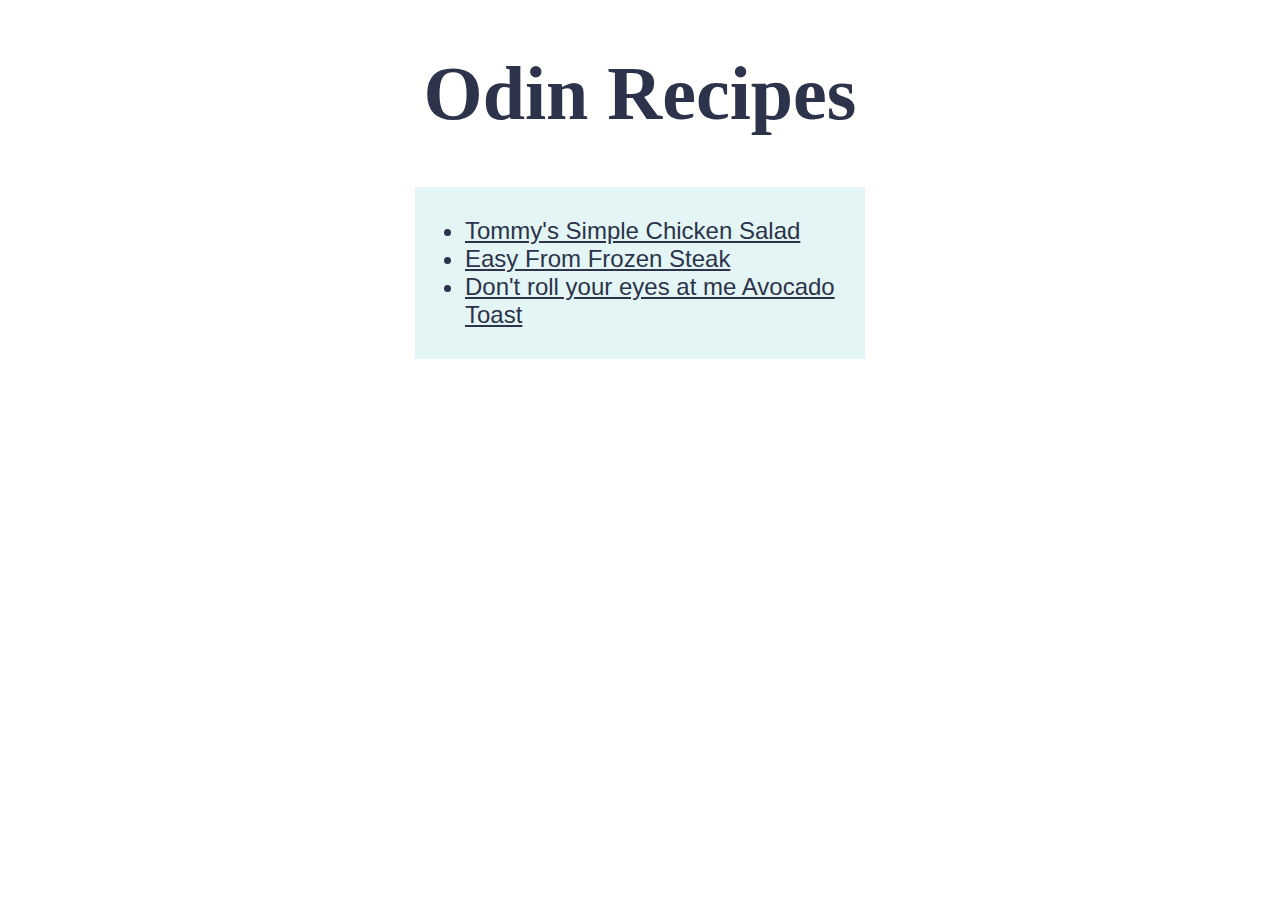
<file: index.html>
<!DOCTYPE html>
<html lang="en">
    <head>
        <meta charset = "UTF-8">
        <title>Index</title>
        <link rel="stylesheet" href="style.css">
    </head>

    <body>
        <h1>Odin Recipes</h1>
        <ul>
            <li><a href="./recipes/chicken_salad.html">Tommy's Simple Chicken Salad</a></li>
            <li><a href="./recipes/steak.html">Easy From Frozen Steak</a></li>
            <li><a href="./recipes/avocado_toast.html">Don't roll your eyes at me Avocado Toast</a> </li>
        </ul>
    </body>

</html>
</file>
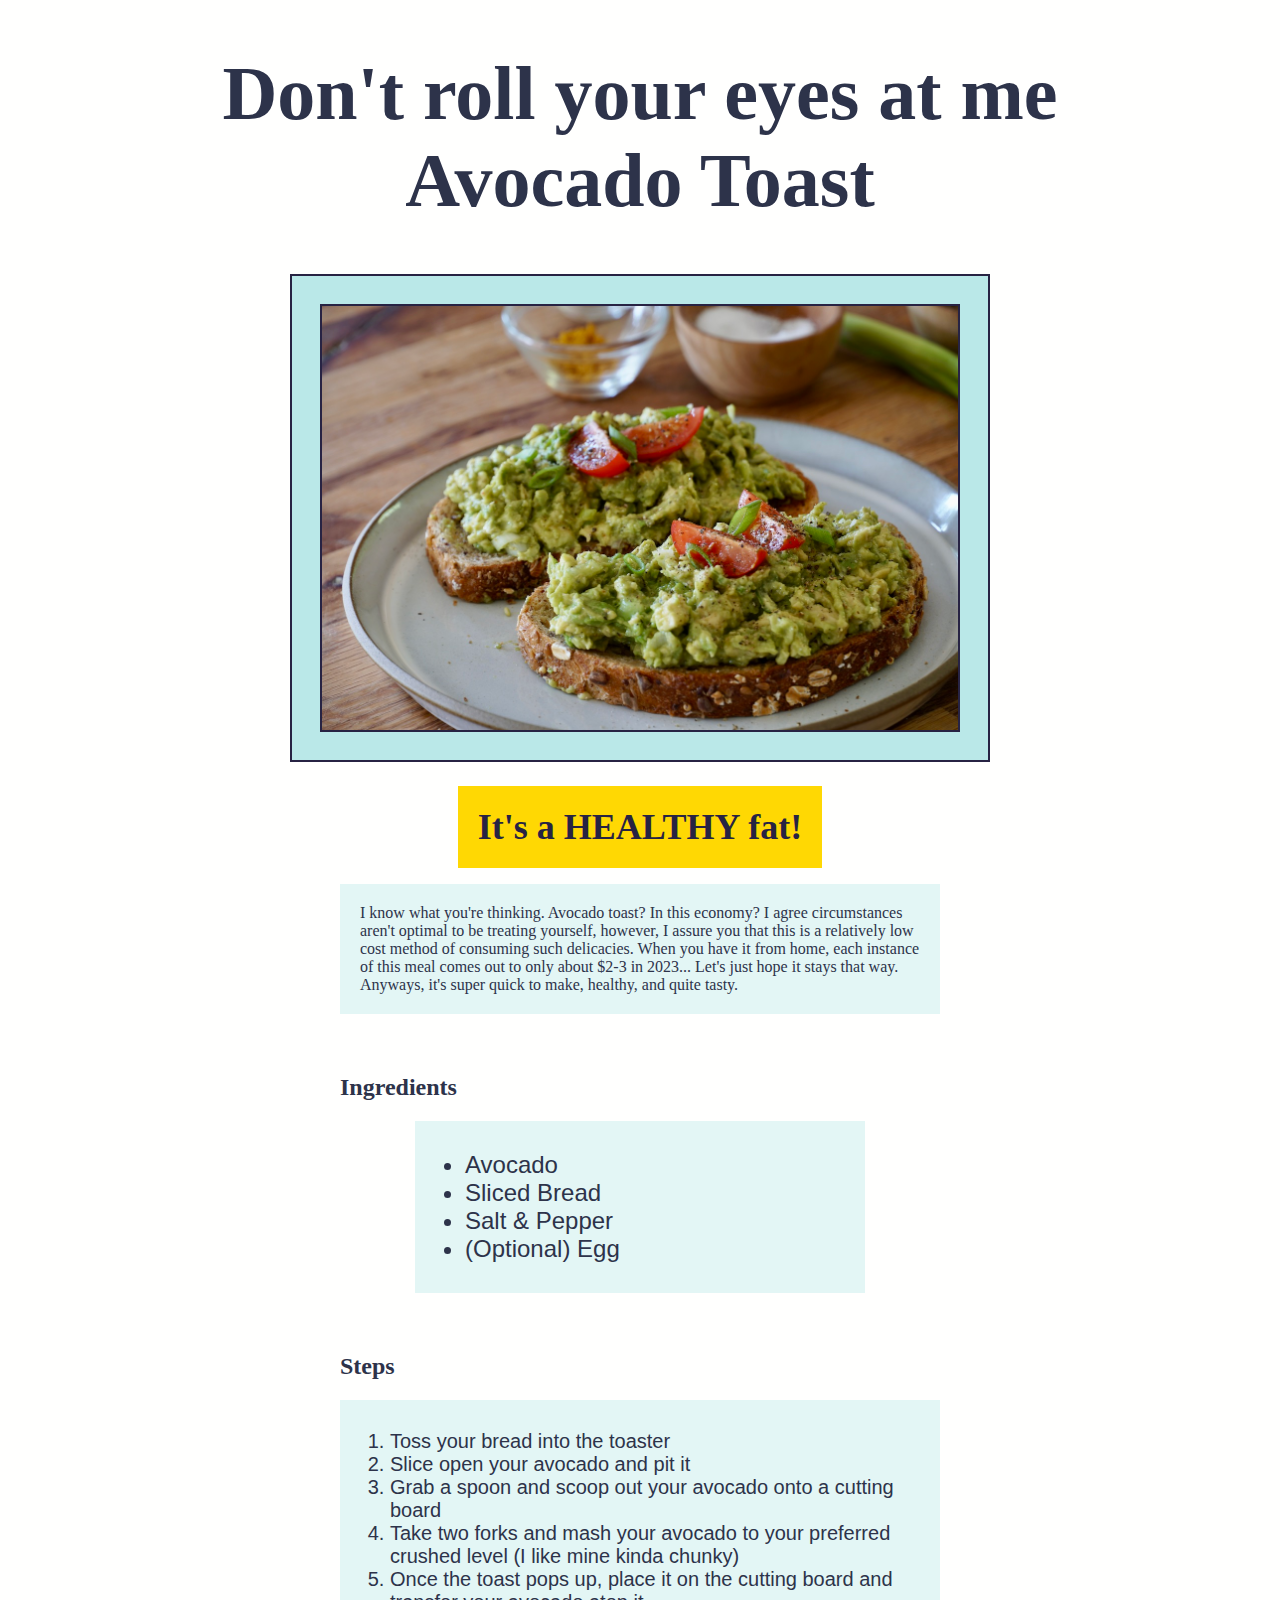
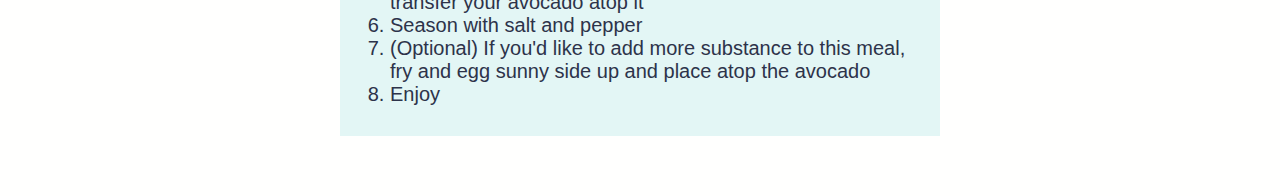
<file: recipes/avocado_toast.html>
<!DOCTYPE html>
<html lang="en">
    <head>
        <meta charset="UTF-8">
        <title>Avocado Toast</title>
        <link rel="stylesheet" type="text/css" href="../style.css">
    </head>

    <body>
        <h1>Don't roll your eyes at me Avocado Toast</h1>

        <div class="image">
            <img src="../pictures/avocadotoast.jpeg" alt="A slice of whole grain bread with smashed avocado, salt, and pepper" id="picture">
        </div>
        
    <div class="segments">
        <h3>It's a HEALTHY fat!</h3>
        <p class="content">I know what you're thinking. Avocado toast? In this economy? I agree circumstances aren't optimal to be treating yourself,
            however, I assure you that this is a relatively low cost method of consuming such delicacies. When you have it from home, each instance
            of this meal comes out to only about $2-3 in 2023... Let's just hope it stays that way. Anyways, it's super quick to make, healthy, and quite tasty.
        </p>

        <h2>Ingredients</h2>
        <ul class="content">
            <li>Avocado</li>
            <li>Sliced Bread</li>
            <li>Salt & Pepper</li>
            <li>(Optional) Egg</li>
        </ul>
    </div>

    <div class="segments">
        <h2>Steps</h2>
        <ol class="content">
            <li>Toss your bread into the toaster</li>
            <li>Slice open your avocado and pit it</li>
            <li>Grab a spoon and scoop out your avocado onto a cutting board</li>
            <li>Take two forks and mash your avocado to your preferred crushed level (I like mine kinda chunky)</li>
            <li>Once the toast pops up, place it on the cutting board and transfer your avocado atop it</li>
            <li>Season with salt and pepper</li>
            <li>(Optional) If you'd like to add more substance to this meal, fry and egg sunny side up and place atop the avocado</li>
            <li>Enjoy</li>
        </ol>
    </div>
    </body>
</html>
</file>
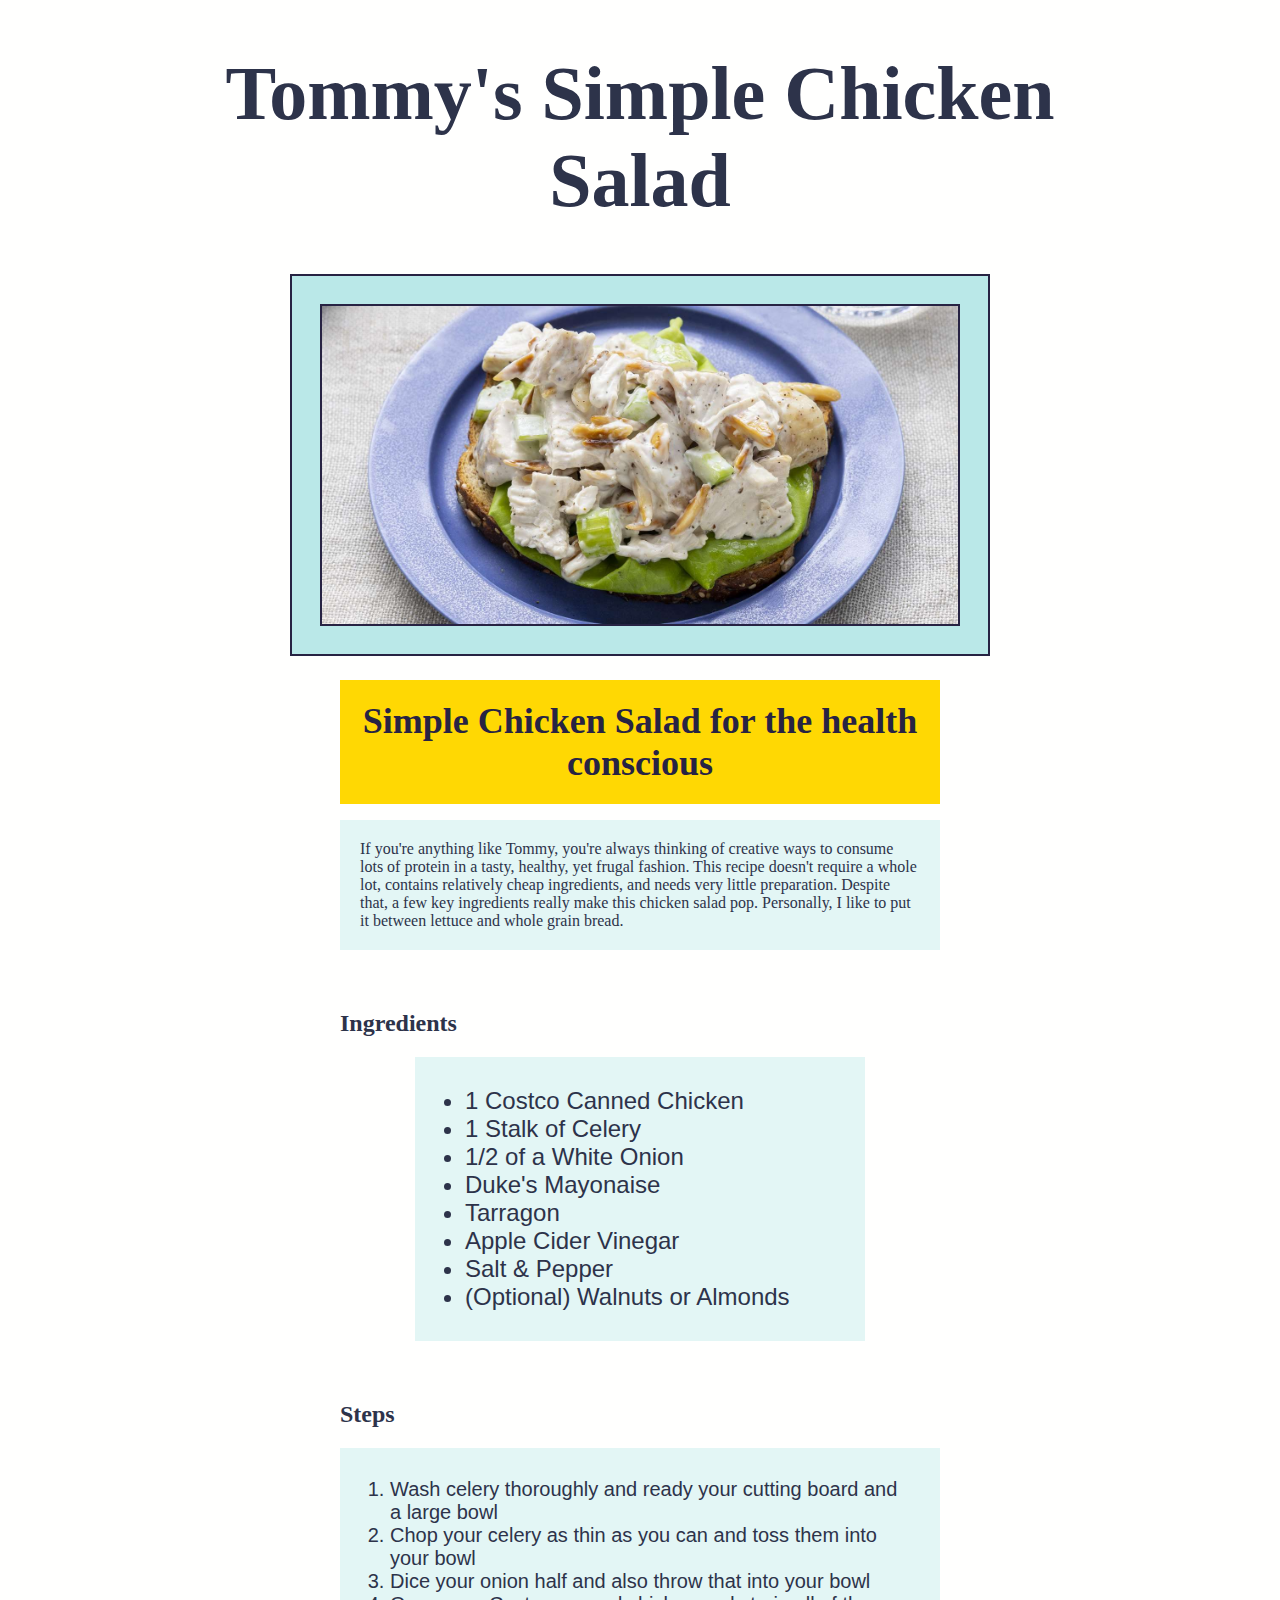
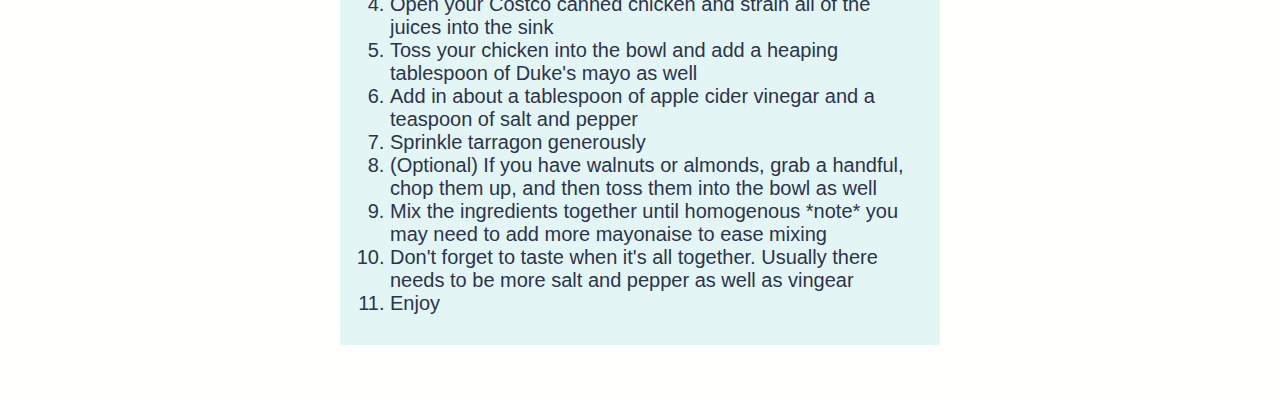
<file: recipes/chicken_salad.html>
<!DOCTYPE html>
<html lang="en">
<head>
    <meta charset="UTF-8">
    <title>Chicken Salad</title>
    <link rel="stylesheet" type="text/css" href="../style.css">
</head>

<body>
    <h1>Tommy's Simple Chicken Salad</h1>
    <div class="image">
        <img src="../pictures/chickensaladontoast.jpeg" alt="Creamy chicken salad atop a slice of lettuce that sits on a slice of whole grain bread" id="picture">
    </div>

    <div class="segments">
        <h3>Simple Chicken Salad for the health conscious</h3>
        <p class="content"> If you're anything like Tommy, you're always thinking of creative ways to consume lots of protein in a tasty, healthy, yet frugal fashion.
            This recipe doesn't require a whole lot, contains relatively cheap ingredients, and needs very little preparation. 
            Despite that, a few key ingredients really make this chicken salad pop.
            Personally, I like to put it between lettuce and whole grain bread.
        </p>
    </div>


    <div class="segments">
        <h2>Ingredients</h2>
        <ul class="content">
            <li>1 Costco Canned Chicken</li>
            <li>1 Stalk of Celery</li>
            <li>1/2 of a White Onion</li>
            <li>Duke's Mayonaise</li>
            <li>Tarragon</li>
            <li>Apple Cider Vinegar</li>
            <li>Salt & Pepper</li>
            <li>(Optional) Walnuts or Almonds</li>
        </ul>
    </div>

    <div class="segments">
        <h2>Steps</h2>
        <ol class="content">
            <li>Wash celery thoroughly and ready your cutting board and a large bowl</li>
            <li>Chop your celery as thin as you can and toss them into your bowl</li>
            <li>Dice your onion half and also throw that into your bowl</li>
            <li>Open your Costco canned chicken and strain all of the juices into the sink</li>
            <li>Toss your chicken into the bowl and add a heaping tablespoon of Duke's mayo as well</li>
            <li>Add in about a tablespoon of apple cider vinegar and a teaspoon of salt and pepper</li>
            <li>Sprinkle tarragon generously</li>
            <li>(Optional) If you have walnuts or almonds, grab a handful, chop them up, and then toss them into the bowl as well</li>
            <li>Mix the ingredients together until homogenous *note* you may need to add more mayonaise to ease mixing</li>
            <li>Don't forget to taste when it's all together. Usually there needs to be more salt and pepper as well as vingear</li>
            <li>Enjoy</li>
        </ol>
    </div>
</body>
</html>
</file>
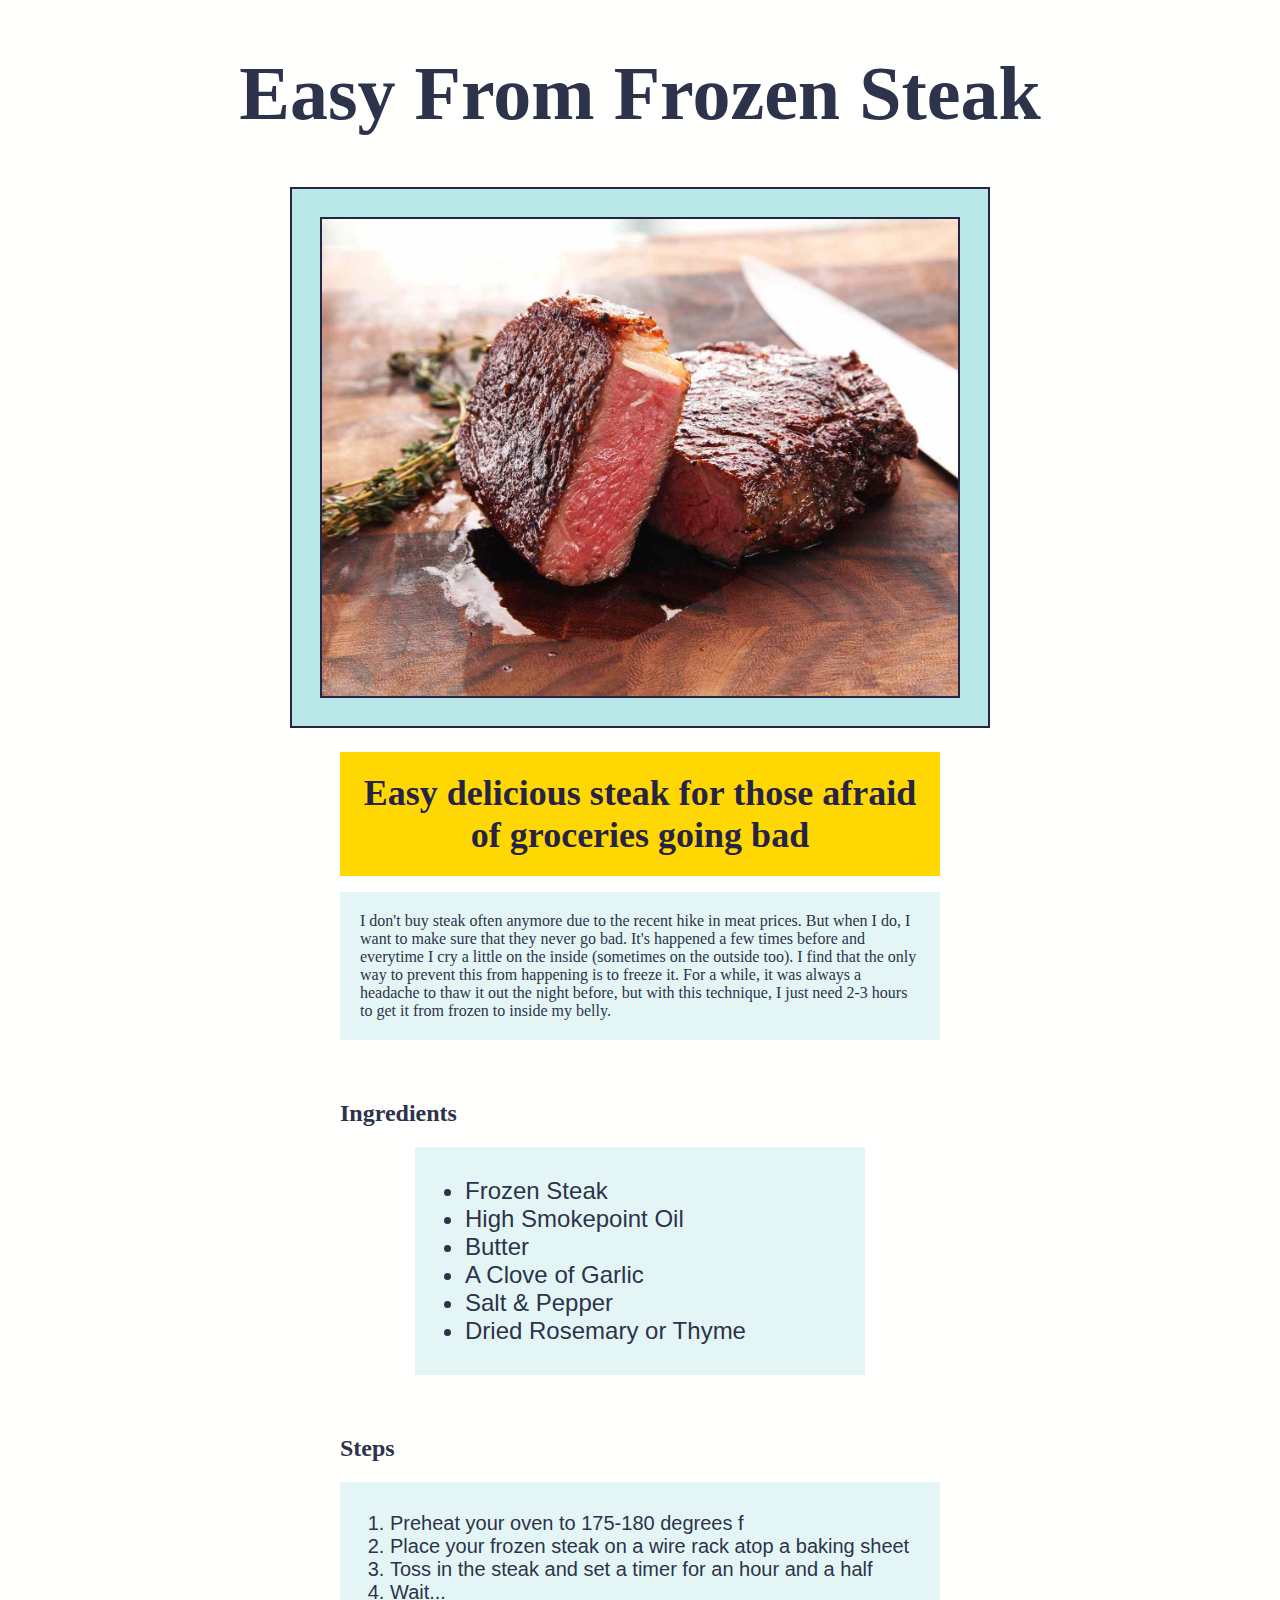
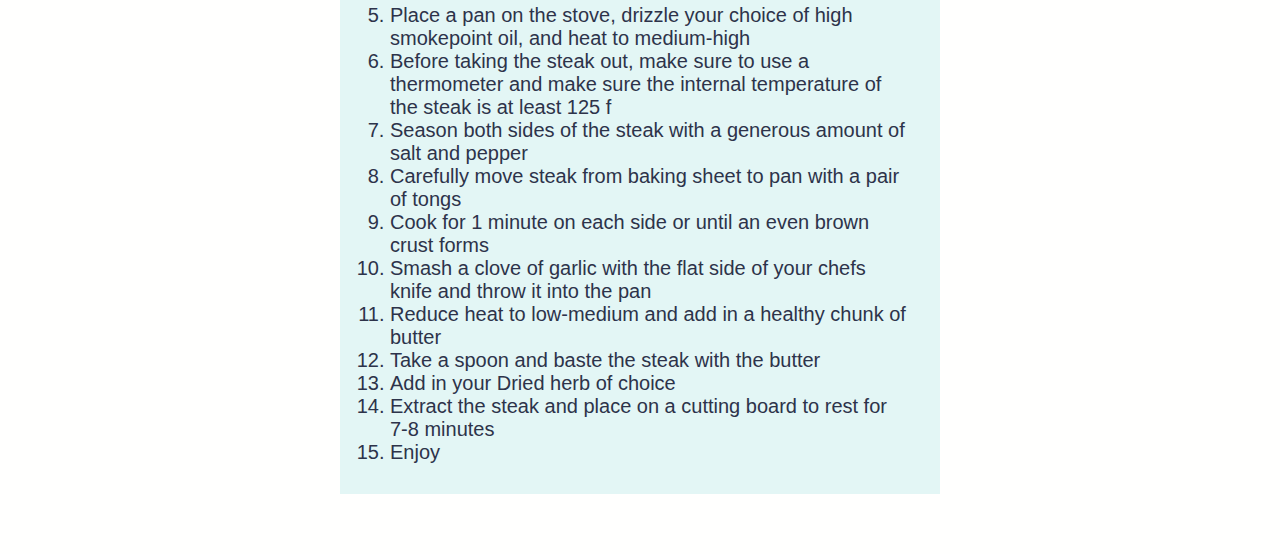
<file: recipes/steak.html>
<!DOCTYPE html>
<html lang="en">
    <head>
        <meta charset ="UTF-8">
        <title>Steak</title>
        <link rel="stylesheet" type="text/css" href="../style.css">
    </head>

    <body>
        <h1>Easy From Frozen Steak</h1>
        <div class="image">
            <img src="../pictures/juicysteak.jpeg" alt="Juicy medium well steak on a wooden cutting board" id="picture">
        </div>
        
    <div class="segments">
        <h3>Easy delicious steak for those afraid of groceries going bad</h3>
        <p class="content">I don't buy steak often anymore due to the recent hike in meat prices. But when I do, I want to make sure
            that they never go bad. It's happened a few times before and everytime I cry a little on the inside (sometimes on the outside too).
            I find that the only way to prevent this from happening is to freeze it. For a while, it was always a headache to thaw it out the night before,
            but with this technique, I just need 2-3 hours to get it from frozen to inside my belly.
        </p>
    </div>

    <div class="segments">
        <h2>Ingredients</h2>
        <ul class="content">
            <li>Frozen Steak</li>
            <li>High Smokepoint Oil</li>
            <li>Butter</li>
            <li>A Clove of Garlic</li>
            <li>Salt & Pepper</li>
            <li>Dried Rosemary or Thyme</li>
        </ul>
    </div>

    <div class="segments">
        <h2>Steps</h2>
        <ol class="content">
            <li>Preheat your oven to 175-180 degrees f</li>
            <li>Place your frozen steak on a wire rack atop a baking sheet</li>
            <li>Toss in the steak and set a timer for an hour and a half</li>
            <li>Wait...</li>
            <li>Place a pan on the stove, drizzle your choice of high smokepoint oil, and heat to medium-high</li>
            <li>Before taking the steak out, make sure to use a thermometer and make sure the internal temperature of the steak is at least 125 f</li>
            <li>Season both sides of the steak with a generous amount of salt and pepper</li>
            <li>Carefully move steak from baking sheet to pan with a pair of tongs</li>
            <li>Cook for 1 minute on each side or until an even brown crust forms</li>
            <li>Smash a clove of garlic with the flat side of your chefs knife and throw it into the pan</li>
            <li>Reduce heat to low-medium and add in a healthy chunk of butter</li>
            <li>Take a spoon and baste the steak with the butter</li>
            <li>Add in your Dried herb of choice</li>
            <li>Extract the steak and place on a cutting board to rest for 7-8 minutes</li>
            <li>Enjoy</li>
        </ol>
    </div>
    </body>
</html>
</file>
<file: style.css>
*
{
    background-color:#fffffe;
    color: #2d334a;
    box-sizing: border-box;
}

h1
{
    font-family: Garamond, serif;
    font-size: 76px;
    text-align: center;
    width: 900px;
    margin: 50px auto;
}

h3
{
    width: fit-content;
    color: #272343;
    background-color: #ffd803;
    font-family: Garamond, serif;
    font-size: 36px;
    text-align: center;
    padding: 20px;
    margin: 0px auto;
}

ul, li, a
{
    background-color: #e3f6f5 ;
}

ul
{
    width: 450px;
    color: #e3f6f5;
    font-family: Tahoma, sans-serif;
    font-size: 24px;
    text-align: left;
    margin: 0px auto;
    padding: 30px 30px 30px 50px;
}

ol
{
    color: #2d334a;
    background-color: #e3f6f5;
    font-family: Tahoma, sans-serif;
    font-size: 20px;
    text-align: left;
    padding: 30px 30px 30px 50px;
}

img
{
    width: 900px;
    height: auto;
}

p
{
    background-color: #e3f6f5;
    color: #2d334a;
    padding: 20px;
}

.segments .content
{
    margin-bottom: 60px;
}

.segments
{
    width: 600px;
    margin: 20px auto;
}

.image
{
    text-align: center;
}

#picture
{
    width: 700px;
    height: auto;
    background-color: #bae8e8;
    padding: 30px;
    outline-offset: -32px;
    outline: 2px solid #272343;
    border: solid #272343 2px;
}
</file>
